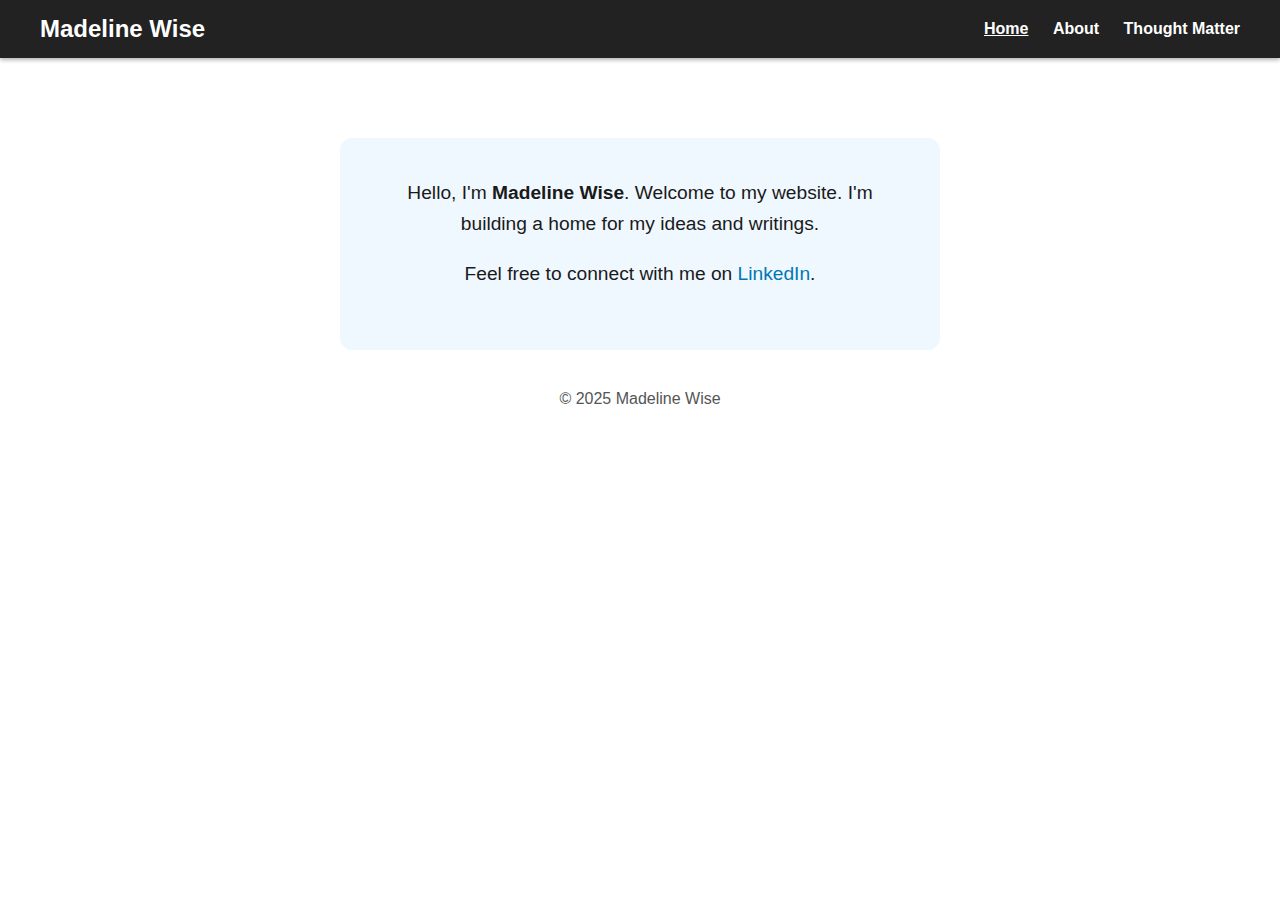
<file: index.html>
<!DOCTYPE html>
<html lang="en">

<head>
    <meta charset="UTF-8">
    <meta name="viewport" content="width=device-width, initial-scale=1">
    <title>Madeline Wise</title>
    <link rel="stylesheet" href="assets/style.css">

</head>

<!--For home-->
<body class="homepage">

  <!--Header with navigation-->
  <header>
    <div class="header-container">

    <h1>Madeline Wise</h1>
    <nav>
      <a href="index.html" class="active">Home</a>
      <a href="about.html">About</a>
      <a href="notebook.html">Thought Matter</a>
    </nav>
  </header>


  <main>
    <p>Hello, I'm <strong>Madeline Wise</strong>. Welcome to my website. I'm building a home for my ideas and writings.</p>
     <p>
  Feel free to connect with me on
  <a href="https://www.linkedin.com/in/madelinewise/" class="external-links" target="_blank">LinkedIn</a>.
</p>
  </main>

  <!--Footer for "copyright" will be on all pages-->
  <footer>
    <p>&copy; 2025 Madeline Wise</p>
  </footer>



</body>

</html>
</file>
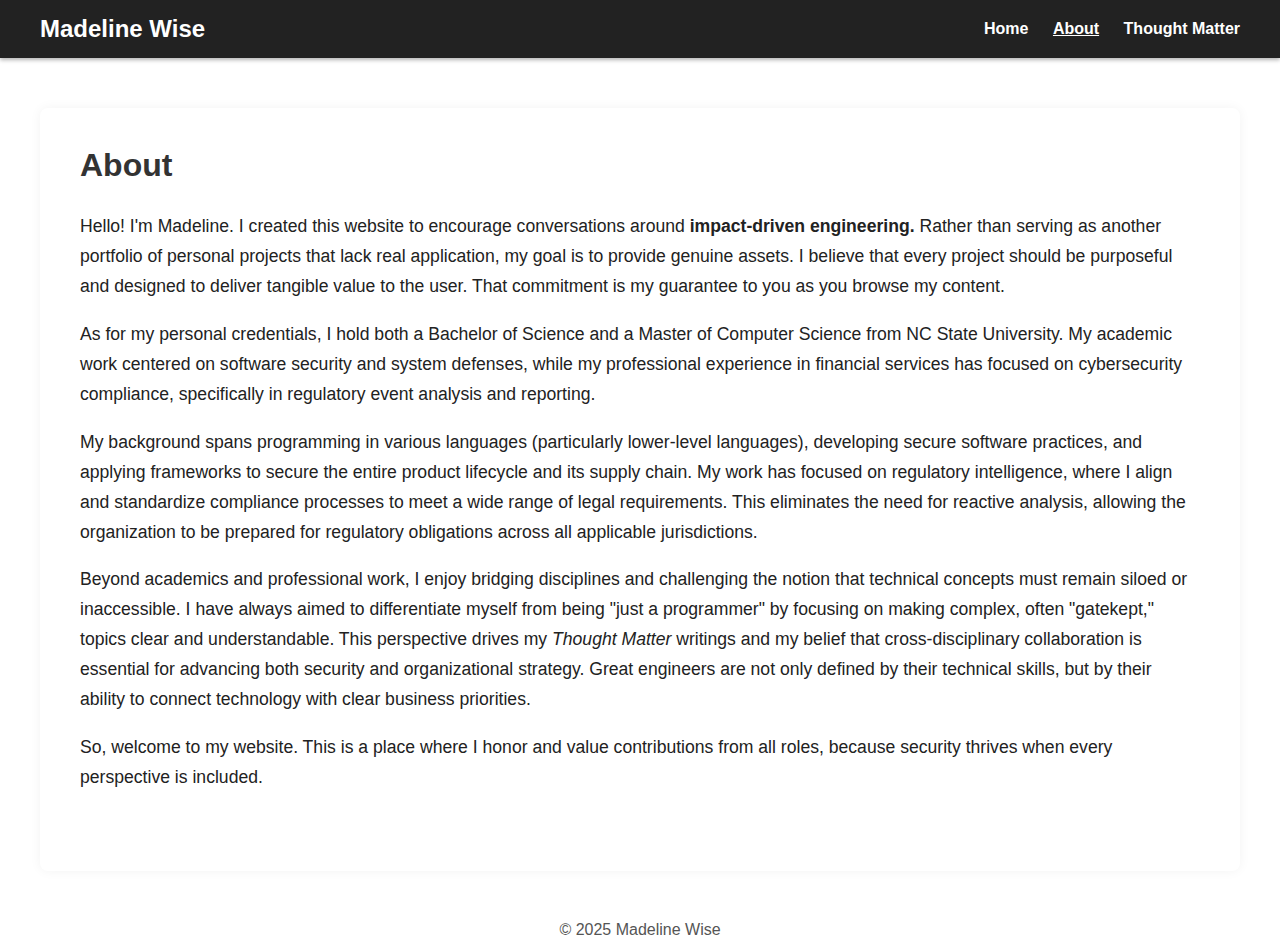
<file: about.html>
<!DOCTYPE html>
<html lang="en">

<head>
    <meta charset="UTF-8">
    <meta name="viewport" content="width=device-width, initial-scale=1">
    <title>Madeline Wise</title>
    <link rel="stylesheet" href="assets/style.css">
    
</head>

<!--For about-->
<body class="aboutpage">

  <!--Header with navigation-->
  <header>
    <div class="header-container">

    <h1>Madeline Wise</h1>
    <nav>
      <a href="index.html">Home</a>
      <a href="about.html" class="active">About</a>
      <a href="notebook.html">Thought Matter</a>
    </nav>
  </header>


  <main>
    <h2>About</h2>
    <p>
        Hello! I'm Madeline. I created this website to encourage conversations around 
        <strong>impact-driven engineering.</strong> Rather than serving as another portfolio of
        personal projects that lack real application, my goal is to provide genuine assets. I believe that every project 
        should be purposeful and designed to deliver tangible value to the user. That commitment is my guarantee to
        you as you browse my content.
        </p>
<p>
        As for my personal credentials, I hold both a Bachelor of Science and a Master of Computer Science from NC State University.
        My academic work centered on software security and system defenses, while my professional experience in financial services has
        focused on cybersecurity compliance, specifically in regulatory event analysis and reporting. 
    </p>
    <p>
        My background spans programming in various languages (particularly lower-level languages),
         developing secure software practices, and applying frameworks to secure the entire product lifecycle and its supply chain. 
         My work has focused on regulatory intelligence, where I align and standardize compliance processes to
         meet a wide range of legal requirements. This eliminates the need for reactive analysis, allowing the organization to be 
         prepared for regulatory obligations across all applicable jurisdictions. 
    </p>
    <p>
        Beyond academics and professional work, I enjoy bridging disciplines and challenging the notion that technical
        concepts must remain siloed or inaccessible. I have always aimed to differentiate myself from being "just a programmer" by 
        focusing on making complex, often "gatekept," topics clear and understandable. This perspective drives my <em>Thought Matter</em>
        writings and my belief that cross-disciplinary collaboration is essential for advancing both security and organizational strategy.
        Great engineers are not only defined by their technical skills, but by their ability to connect technology 
        with clear business priorities. 
    </p>
    <p>
        So, welcome to my website. This is a place where I honor and value contributions from all roles, because security thrives when every perspective is included.
    </p>
    <br>
   
    
  </main>

  <!--Footer for "copyright" will be on all pages-->
  <footer>
    <p>&copy; 2025 Madeline Wise</p>
  </footer>



</body>

</html>
</file>
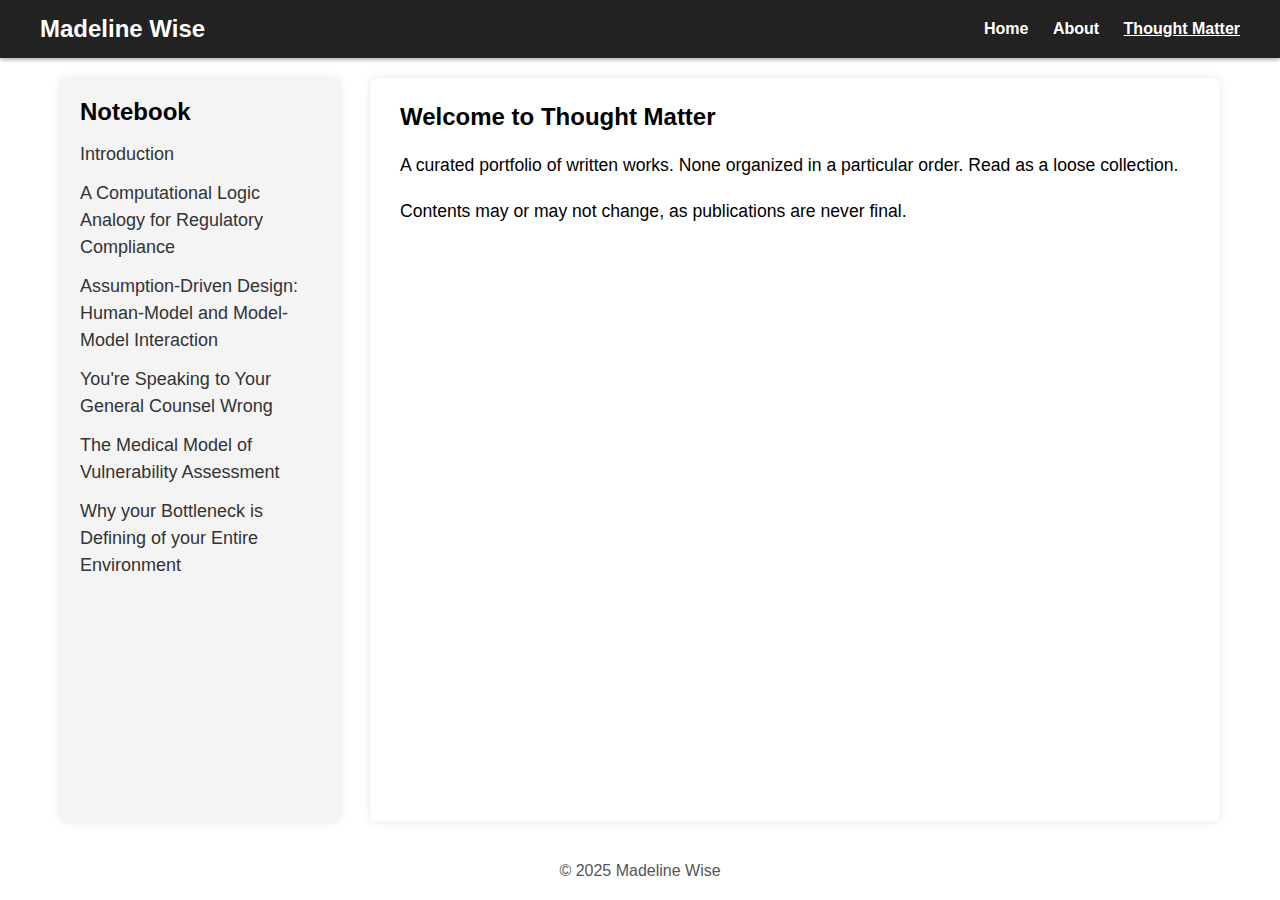
<file: notebook.html>
<!DOCTYPE html>
<html lang="en">

<!-- Links to external CSS file -->
<head>
  <meta charset="UTF-8" />
  <meta name="viewport" content="width=device-width, initial-scale=1">
  <title>Notebook – Madeline Wise</title>
  <link rel="stylesheet" href="assets/style.css" />
</head>


<body>
<!--Groups header content and provides the site nav. Header is a running top header across entire pg.-->
  <header>
    <div class="header-container">
      <h1>Madeline Wise</h1>
      <nav>
        <a href="index.html">Home</a>
        <a href="about.html">About</a>
        <a href="notebook.html" class="active">Thought Matter</a>

      </nav>
    </div>
  </header>

  <!-- Wrapping sidebar and main content so they can be styled side-by-side -->
<div class="container">
  
  <aside class="sidebar" id="sidebar">
    <h2>Notebook</h2>
    <!-- JS will insert the list of links here -->
  </aside>

  <main id="content-area" class="content"></main>
   
</div>


  <!--Footer with "copyright"-->
    <footer>
    <p>&copy; 2025 Madeline Wise</p>
  </footer>
  <script src="script.js"></script>
</body>
</html>
</file>
<file: assets/style.css>
* {
  box-sizing: border-box;
  margin: 0;
  padding: 0;
}

body {
  font-family: Arial, sans-serif;
  height: 100vh;
  display: flex;
  flex-direction: column;
}

ol {
    padding-left: 40px; /* increase indentation */
    font-size: 18px; 
  }

li {
    margin-bottom: 1em; 
    font-size: 18px; 
    line-height: 1.5;
  }

li ul {
    padding-left: 40px; /* indent the bullets more */
    list-style-type: disc; 
    font-size: 18px; 
  }


header {
  background-color: #222;
  color: white;
  padding: 15px 30px;
  box-shadow: 0 2px 4px rgba(0,0,0,0.3);
}

.header-container {
  max-width: 1200px;
  margin: 0 auto;
  display: flex;
  align-items: center;
  justify-content: space-between;
}

header h1 {
  font-size: 1.5rem;
}

header nav a {
  color: white;
  text-decoration: none;
  margin-left: 20px;
  font-weight: 600;
}

header nav a:hover {
  text-decoration: underline;
}

.container {
  flex: 1;
  display: flex;
  max-width: 1200px;
  margin: 20px auto 40px; 
  padding: 0 20px;
  width: 100%;
  gap: 30px;
}

/* Sidebar  */
.sidebar {
  width: 280px;
  background-color: #f4f4f4;
  padding: 20px;
  border-radius: 8px;
  box-shadow: 0 0 8px rgba(0,0,0,0.1);
}

.sidebar h2 {
  margin-bottom: 15px;
}

.sidebar ul {
  list-style: none;
}

.sidebar li {
  margin-bottom: 12px;
}

.sidebar a {
  text-decoration: none;
  color: #333;
  font-weight: 500;
}

.sidebar a:hover {
  text-decoration: underline;
}

/* Main content  */
.content {
  flex: 1;
  background: white;
  padding: 25px 30px;
  border-radius: 8px;
  box-shadow: 0 0 8px rgba(0,0,0,0.1);
}

.content h2 {
  margin-bottom: 20px;
}

.content p {
  line-height: 1.6;
  font-size: 1.1rem;
}

button#nextBtn {
  margin-top: 30px;
  padding: 12px 20px;
  font-size: 1rem;
  cursor: pointer;
  background-color: #007bff;
  border: none;
  color: white;
  border-radius: 6px;
}

button#nextBtn:hover {
  background-color: #0056b3;
}

@media (max-width: 768px) {
  .container {
    flex-direction: column;
    margin: 10px;
  }

  .sidebar {
    width: 100%;
    margin-bottom: 20px;
  }
}

/* Homepage specific */
body.homepage main {
  max-width: 600px;
  margin: 80px auto 40px; 
  padding: 40px;
  background: #f0f8ff;
  border-radius: 12px;

  text-align: center;
  font-family: 'Arial', serif;
  color: #1a1a1a;
  font-size: 1.2rem;
}

body.homepage main p {
  margin-bottom: 20px;
  line-height: 1.6;
}

footer {
  text-align: center;
  margin-bottom: 20px;
  color: #555;
}

/* About page specific */
body.aboutpage main {
  max-width: 1200px;       
  margin: 50px auto;     
  padding: 30px 40px;     
  background: #ffffff;   
  border-radius: 8px;
  box-shadow: 0 0 12px rgba(0,0,0,0.05); 

  text-align: left;       
  color: #222;
  font-size: 1.1rem;
  line-height: 1.7;
}

body.aboutpage main h2 {
  margin-bottom: 20px;
  font-size: 2rem;
  color: #333;
}

body.aboutpage main p {
  margin-bottom: 18px;
}

.external-links {
    color: #0077B5; 
    text-decoration: none; 
}

.external-links:hover {
    text-decoration: underline; 
}

/* Can be redone later - to show current page on nav bar. TODO */
.active {
    text-decoration: underline; 
}
</file>
